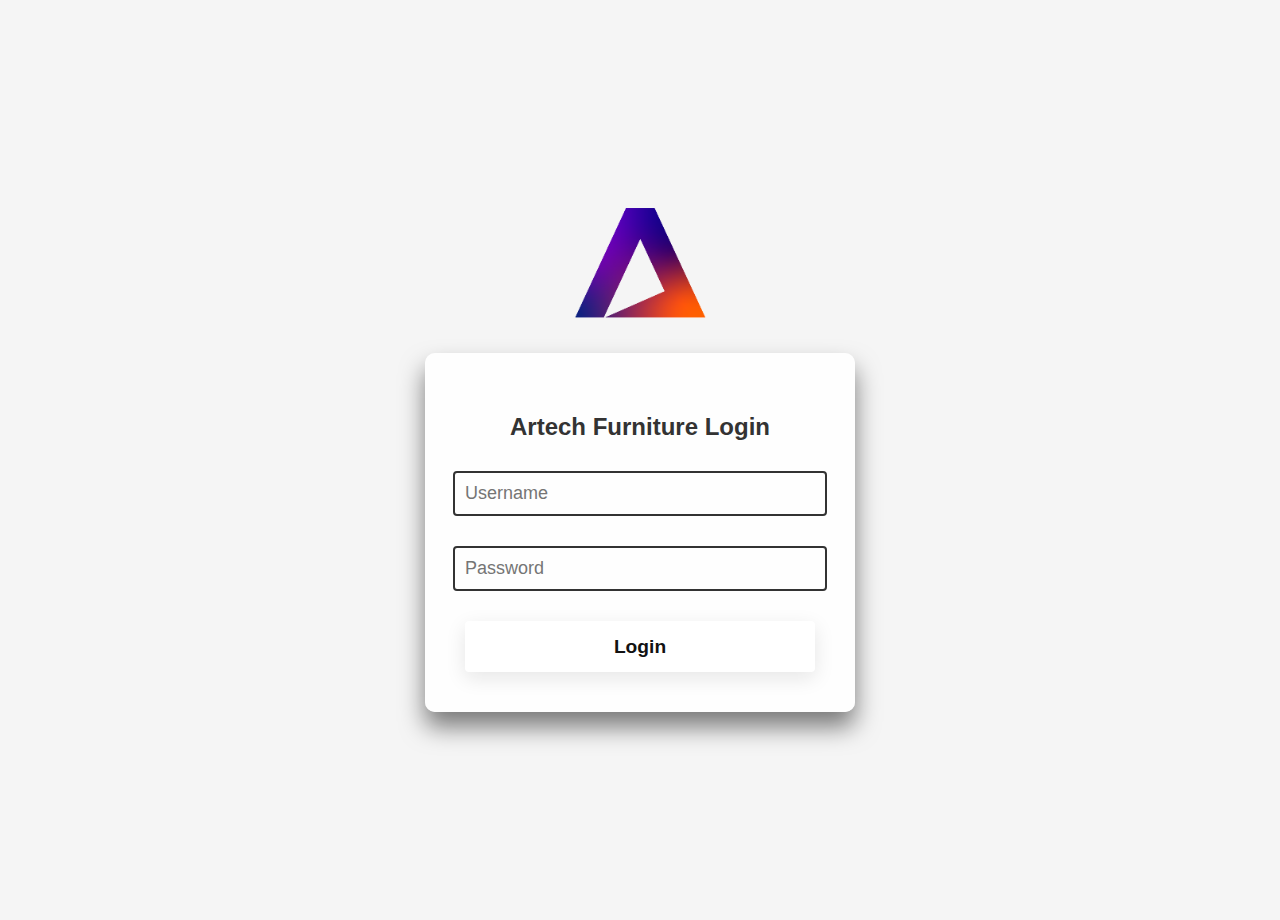
<file: login.html>
<!DOCTYPE html>
<html lang="en">

<head>
    <meta charset="UTF-8">
    <meta name="viewport" content="width=device-width, initial-scale=1.0">
    <title>Login</title>
    <link rel="stylesheet" href="/Css/login.css">
    <script src="Toast/toast.js" defer></script>
    <link rel="stylesheet" href="Toast/toast.css">
    <link rel="shortcut icon" href="Src/Logo.png" type="image/x-icon">
    <link rel="stylesheet" href="Css/style.css">
</head>

<body>
    <div class="header-image">
        <img src="Src/Login Logo.png" alt="Company Logo">
    </div>
    <div id="status"></div>
    <div class="toast-container" id="toast-container"></div>
    <div class="login-box">
        <h2>Artech Furniture Login</h2>
        <div class="input-box">
            <input type="text" id="username" placeholder="Username" required>
        </div>
        <div class="input-box">
            <input type="password" id="password" placeholder="Password" required>
        </div>
        <button class="login" onclick="login()">Login</button>
    </div>

    <script>
        function login() {
            const username = document.getElementById('username').value;
            const password = document.getElementById('password').value;

            const hardcodedUsername = 'artech';
            const hardcodedPassword = 'artech@123';

            if (username === hardcodedUsername && password === hardcodedPassword) {
                localStorage.setItem('isLoggedIn', 'true');
                window.location.href = 'index.html';
            } else {
                showToast('Invalid Username or Password');
            }
        }

        document.addEventListener('keydown', function (event) {
            if (event.key === 'Enter') {
                login();
            }
        });
    </script>
</body>

</html>
</file>
<file: Css/login.css>
body {
    margin: 0;
    padding: 0;
    display: flex;
    justify-content: center;
    align-items: center;
    height: 100vh;
    font-family: Arial, sans-serif;
    background-color: #f0f0f0;
}

.login-box {
    width: 350px;
    padding: 40px;
    background: rgba(255, 255, 255, 0.9);
    border-radius: 10px;
    box-shadow: 0 15px 25px rgba(0, 0, 0, 0.5);
    text-align: center;
}

.login-box h2 {
    margin-bottom: 30px;
    color: #333;
}

.login-box .input-box {
    position: relative;
    margin-bottom: 30px;
}

.login-box .input-box input {
    width: 100%;
    padding: 10px;
    background: transparent;
    border: none;
    border: 2px solid #333;
    outline: none;
    border-radius: 4px;
    color: #333;
    font-size: 18px;
    margin-left: -12px;
}

.login {
    align-items: center;
    background-color: #fff;
    width: inherit;
    border-radius: 4px;
    box-shadow: transparent 0 0 0 3px, rgba(18, 18, 18, .1) 0 6px 20px;
    box-sizing: border-box;
    color: #121212;
    cursor: pointer;
    display: inline-flex;
    flex: 1 1 auto;
    font-family: Inter, sans-serif;
    font-size: 1.2rem;
    font-weight: 700;
    justify-content: center;
    line-height: 1;
    margin: 0;
    outline: none;
    padding: 1rem 1.2rem;
    text-align: center;
    text-decoration: none;
    transition: box-shadow .2s, -webkit-box-shadow .2s;
    white-space: nowrap;
    border: 0;
    user-select: none;
    -webkit-user-select: none;
    touch-action: manipulation;
}

.login:hover {
    box-shadow: #121212 0 0 0 3px, transparent 0 0 0 0;
}
</file>
<file: Toast/toast.css>
.toast-container {
    position: fixed;
    top: 20px;
    right: 20px;
    z-index: 9999;
}

.toast {
    position: relative;
    display: flex;
    flex-direction: column;
    background-color: rgba(0, 0, 0, 0.703);
    color: #ffffff;
    border-radius: 5px;
    margin-bottom: 10px;
    overflow: hidden;
    max-height: 0;
    transition: max-height 0.3s ease-out, transform 0.3s ease-out, width 0.3s ease-out;
    transform-origin: top right;
}

.toast.active {
    max-height: 90px;
    transform: translateX(0%);
}

.toast.inactive {
    max-height: 0;
    transform: translateX(100%);
}

.toast-message {
    padding: 10px 20px;
}

.timer-bar {
    height: 2px;
    background-color: #ffffff;
    width: 100%;
    animation: timer 3s linear forwards;
}

@keyframes timer {
    from {
        width: 100%;
    }

    to {
        width: 0;
    }
}
</file>
<file: Css/style.css>
body {
  margin: 0;
  padding: 0;
  display: flex;
  justify-content: center;
  align-items: center;
  font-family: Arial, sans-serif;
  background-color: #f5f5f5;
  flex-direction: column;
  margin: 0;
}

.container {
  display: flex;
  flex-direction: column;
  justify-content: center;
  align-items: center;
  background: #fff;
  padding: 20px;
  border-radius: 8px;
  box-shadow: 0 0 10px rgba(0, 0, 0, 0.1);
  max-width: 400px;
  width: 100%;
}

h1 {
  text-align: center;
  margin-bottom: 20px;
}

.button-57 {
  width: 80%;
  padding: 10px;
  margin-bottom: 10px;
  background-color: #4CAF50;
  color: white;
  border: none;
  border-radius: 4px;
  cursor: pointer;
  display: inline-block;
  font-size: 16px;
}

.button-57:hover {
  background-color: #45a049;
}

.toast-container {
  position: fixed;
  top: 10px;
  right: 10px;
  z-index: 9999;
}

.button-57 {
  position: relative;
  overflow: hidden;
  border: 1px solid #18181a;
  color: #18181a;
  display: inline-block;
  font-size: 15px;
  line-height: 15px;
  padding: 18px 18px 17px;
  text-decoration: none;
  cursor: pointer;
  background: #fff;
  user-select: none;
  -webkit-user-select: none;
  touch-action: manipulation;
}

.button-57 span:first-child {
  position: relative;
  transition: color 600ms cubic-bezier(0.48, 0, 0.12, 1);
  z-index: 10;
}

.button-57 span:last-child {
  color: white;
  display: block;
  position: absolute;
  bottom: 0;
  transition: all 500ms cubic-bezier(0.48, 0, 0.12, 1);
  z-index: 100;
  opacity: 0;
  top: 65%;
  left: 50%;
  transform: translateY(225%) translateX(-50%);
  height: 14px;
  line-height: 13px;
}

.button-57:after {
  content: "";
  position: absolute;
  bottom: -50%;
  left: 0;
  width: 100%;
  height: 100%;
  background-color: black;
  transform-origin: bottom center;
  transition: transform 600ms cubic-bezier(0.48, 0, 0.12, 1);
  transform: skewY(9.3deg) scaleY(0);
  z-index: 50;
}

.button-57:hover:after {
  transform-origin: bottom center;
  transform: skewY(9.3deg) scaleY(2);
}

.button-57:hover span:last-child {
  transform: translateX(-50%) translateY(-100%);
  opacity: 1;
  transition: all 900ms cubic-bezier(0.48, 0, 0.12, 1);
}

.drop-container {
  position: relative;
  display: flex;
  gap: 10px;
  flex-direction: column;
  justify-content: center;
  align-items: center;
  height: 200px;
  padding: 20px;
  border-radius: 10px;
  border: 2px dashed #555;
  color: #444;
  cursor: pointer;
  transition: background .2s ease-in-out, border .2s ease-in-out;
}

.drop-container:hover {
  background: #eee;
  border-color: #111;
}

.drop-container:hover .drop-title {
  color: #222;
}

.drop-title {
  color: #444;
  font-size: 20px;
  font-weight: bold;
  text-align: center;
  transition: color .2s ease-in-out;
}

.drop-container.drag-active {
  background: #eee;
  border-color: #111;
}

.drop-container.drag-active .drop-title {
  color: #222;
}

input[type=file]::file-selector-button {
  margin-right: 20px;
  border: none;
  background: #084cdf;
  padding: 10px 10px;
  border-radius: 10px;
  color: #fff;
  cursor: pointer;
  transition: background .2s ease-in-out;
}

input[type=file]::file-selector-button:hover {
  background: #0d45a5;
}

.input {
  border-color: black;
  border-style: dashed;
  border-radius: 5px;
  height: 5vh;
  width: 80%;
  margin: -5px;
}

body {
  font-family: Arial, sans-serif;
  padding: 10px;
}

button {
  margin: 5px;
  padding: 10px 10px;
  font-size: 16px;
  cursor: pointer;
}

#status {
  margin-top: 20px;
  font-size: 18px;
  color: green;
}

.top-left-buttons {
  position: static;
  display: flex;
  margin-top: 1rem;
}

.logout {
  background: #FF4742;
  border: 1px solid #FF4742;
  border-radius: 4px;
  box-shadow: rgba(0, 0, 0, 0.1) 1px 2px 4px;
  box-sizing: border-box;
  color: #FFFFFF;
  cursor: pointer;
  display: inline-block;
  font-family: nunito, roboto, proxima-nova, "proxima nova", sans-serif;
  font-size: 16px;
  font-weight: 800;
  line-height: 16px;
  min-height: 40px;
  outline: 0;
  padding: 12px 14px;
  text-align: center;
  text-rendering: geometricprecision;
  text-transform: none;
  user-select: none;
  -webkit-user-select: none;
  touch-action: manipulation;
  vertical-align: middle;
}

.logout:hover,
.logout:active {
  background-color: initial;
  background-position: 0 0;
  color: #FF4742;
}

.logout:active {
  opacity: .5;
}

.calc {
  background-color: #222;
  border-radius: 4px;
  border-style: none;
  box-sizing: border-box;
  color: #fff;
  cursor: pointer;
  display: inline-block;
  font-family: "Farfetch Basis", "Helvetica Neue", Arial, sans-serif;
  font-size: 16px;
  font-weight: 700;
  line-height: 1.5;
  margin: 0;
  margin-top: 5px;
  height: 18px;
  max-width: none;
  min-height: 42px;
  min-width: 10px;
  outline: none;
  overflow: hidden;
  padding: 9px 20px 8px;
  position: relative;
  text-align: center;
  text-transform: none;
  user-select: none;
  -webkit-user-select: none;
  touch-action: manipulation;
  width: 100%;
}

.calc:hover,
.calc:focus {
  opacity: .75;
}

footer {
  text-align: center;
  padding: 10px 0;
  width: 100%;
  position: static;
  margin-top: 1rem;
}

.header-image {
  text-align: center;
  margin-bottom: 10px;
  margin-top: 0px;
}

.header-image img {
  max-width: 80%;
}
</file>
